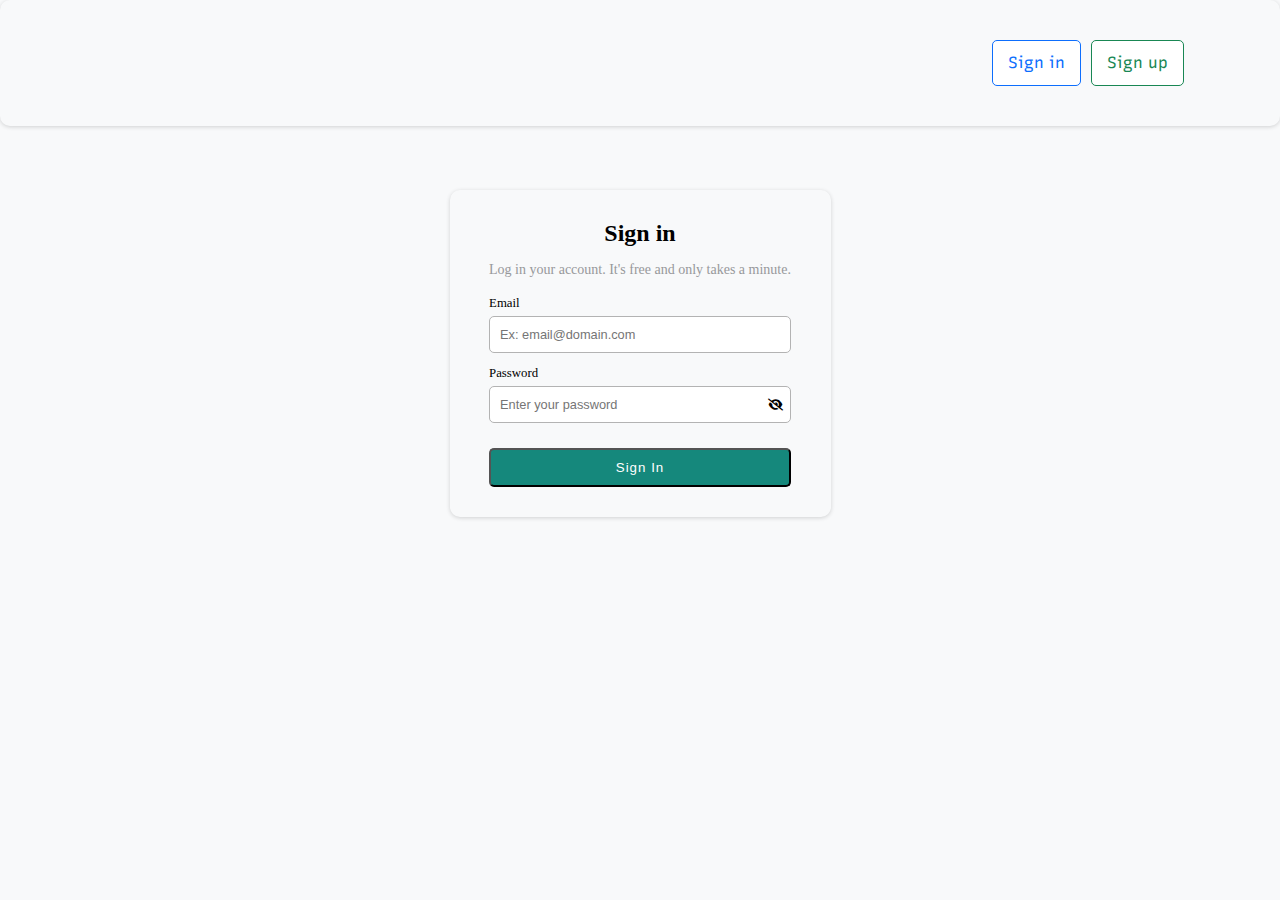
<file: index.html>
<!DOCTYPE html>
<html lang="en">
<head>
    <meta charset="UTF-8">
    <meta http-equiv="X-UA-Compatible" content="IE=edge">
    <meta name="viewport" content="width=device-width, initial-scale=1.0">
    <title>Sign in</title>
    <!-- FONT AWESOME -->
    <link rel="stylesheet" href="https://cdnjs.cloudflare.com/ajax/libs/font-awesome/6.0.0/css/all.min.css" integrity="sha512-9usAa10IRO0HhonpyAIVpjrylPvoDwiPUiKdWk5t3PyolY1cOd4DSE0Ga+ri4AuTroPR5aQvXU9xC6qOPnzFeg==" crossorigin="anonymous" referrerpolicy="no-referrer" />
    <!-- MAIN CSS -->
    <link rel="stylesheet" href="./validator.css">
</head>
<body>
    <header>
        <div class="header__content">
            <a href="https://anduc146khmt.github.io/loginValidate/" target="_blank"><button type="button" class="btn blue">Sign in</button></a>
            <a href="https://anduc146khmt.github.io/ValidateForm/" target="_blank"><button type="button" class="btn green">Sign up</button></a>
        </div>
    </header>
    <div class="form__validation">
        <form action="" method="POST" id="form-1" class="form">
            <div class="form__header">
                <h2>Sign in</h2>
                <p>Log in your account. It's free and only takes a minute.</p>
            </div>
            <div class="form__group email"></div>
            <div class="form__group password"></div>
            <button class="form__submit">Sign In</button>
        </form>
    </div>
    <script src="./validator.js"></script>
    <script>
        Validator({
            form: '#form-2',
            input: '.form__input',
            message : '.form__message',
            submit : '.form__submit',
            optional: '.generatorPasswords',
            rules: [
                Validator.isRequired('#email','Please fill in this field'),
                Validator.isRequired('#password','Please fill in this field'),
                Validator.isEmail('#email', 'Invalid email address. Please try again'),
                Validator.isStrongPassword('#password', 6),
            ],
            getOutput : function(data) {
                console.log(data);
                return data;
            }
        })
    </script>
</body>
</html>
</file>
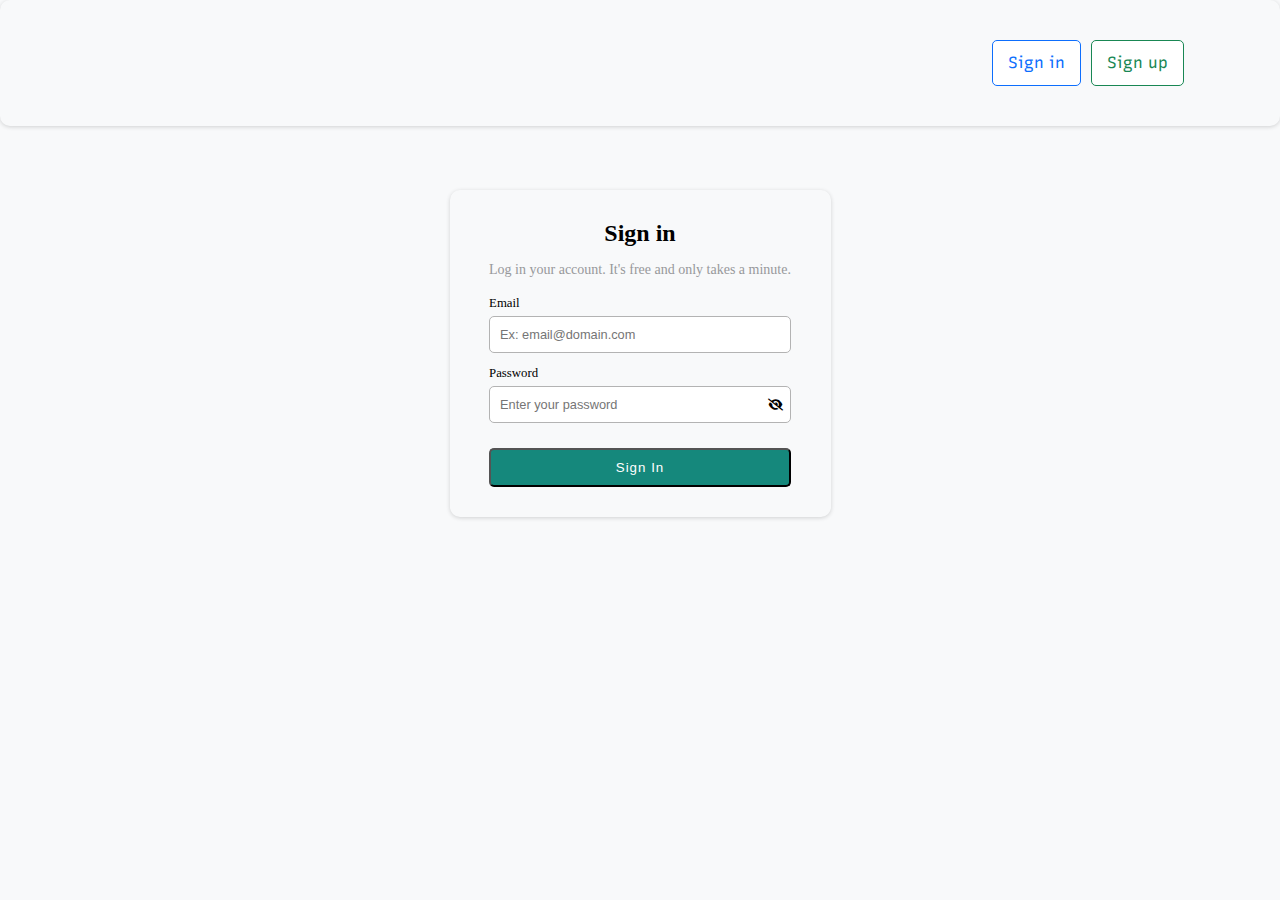
<file: signin.html>
<!DOCTYPE html>
<html lang="en">
<head>
    <meta charset="UTF-8">
    <meta http-equiv="X-UA-Compatible" content="IE=edge">
    <meta name="viewport" content="width=device-width, initial-scale=1.0">
    <title>Sign in</title>
    <!-- FONT AWESOME -->
    <link rel="stylesheet" href="https://cdnjs.cloudflare.com/ajax/libs/font-awesome/6.0.0/css/all.min.css" integrity="sha512-9usAa10IRO0HhonpyAIVpjrylPvoDwiPUiKdWk5t3PyolY1cOd4DSE0Ga+ri4AuTroPR5aQvXU9xC6qOPnzFeg==" crossorigin="anonymous" referrerpolicy="no-referrer" />
    <!-- MAIN CSS -->
    <link rel="stylesheet" href="./validator.css">
</head>
<body>
    <header>
        <div class="header__content">
            <a href="https://anduc146khmt.github.io/loginValidate/" target="_blank"><button type="button" class="btn blue">Sign in</button></a>
            <a href="https://anduc146khmt.github.io/ValidateForm/"><button type="button" class="btn green" target="_blank">Sign up</button></a>
        </div>
    </header>
    <div class="form__validation">
        <form action="" method="POST" id="form-1" class="form">
            <div class="form__header">
                <h2>Sign in</h2>
                <p>Log in your account. It's free and only takes a minute.</p>
            </div>
            <div class="form__group email"></div>
            <div class="form__group password"></div>
            <button class="form__submit">Sign In</button>
        </form>
    </div>
    <script src="./validator.js"></script>
    <script>
        Validator({
            form: '#form-2',
            input: '.form__input',
            message : '.form__message',
            submit : '.form__submit',
            optional: '.generatorPasswords',
            rules: [
                Validator.isRequired('#email','Please fill in this field'),
                Validator.isRequired('#password','Please fill in this field'),
                Validator.isEmail('#email', 'Invalid email address. Please try again'),
                Validator.isStrongPassword('#password', 6),
            ],
            getOutput : function(data) {
                console.log(data);
                return data;
            }
        })
    </script>
</body>
</html>
</file>
<file: validator.css>
@import url('https://fonts.googleapis.com/css2?family=Recursive:wght@400;700&display=swap');
* {
    margin: 0;
    padding: 0;
    box-sizing: border-box;
}
body {
    font-size: 16px;
    background-color: #f8f9fa;
    scroll-behavior: smooth;
}
/* HEADER */
header {
    position: fixed;
    width: 100%;
    top: 0;
    left: 0;
    z-index: 1;
    border-radius: 10px;
    box-shadow: rgba(0, 0, 0, 0.16) 0px 1px 4px;
    background-color: #F8F9FA;
}
.header__content {
    width: 85%;
    margin:auto;
    padding: 40px 0;
    display: flex;
    justify-content: flex-end;
    align-items: center;
}
.btn  {
    padding: 10px 15px;
    border-radius: 5px;
    margin-left: 10px;
    font-size: 1rem;
    color: white;
    border: 1px solid transparent;
    font-weight: 400;
    line-height: 1.5;
    font-family: 'Recursive', sans-serif;
    background-color: #fff;
}
.btn:hover {
    cursor: pointer;
    opacity: 0.8;
}
.blue {
    color: #0d6efd;
    border-color: #0d6efd;
}
.blue:hover {
    background-color: #0d6efd;
    color: white;
}
.green {
    color: #198754;
    border-color: #198754;
}
.green:hover {
    background-color: #198754;
    color: white;
}
/* CONTENT BLOCK */
.form__validation {
    width: 381px;
    margin: 190px auto 30px;
    display: flex;
    align-items: center;
    justify-content: center;
    box-shadow: 0px 1px 4px rgba(0,0,0,0.16);
    border-radius: 10px;
    padding: 30px 20px;
}
#country.form__input {
    background-color: #fff;
}
/* FORM */
.form__header {
    text-align: center;
}
.form__header p {
    font-size: 0.875rem;
    color: #97989b;
    margin: 15px 0;
}
/* FORM GROUP */
.form__label {
    font-size: 0.8rem;
    font-weight: 500;
}
.form__input {
    font-size: 0.8rem;
    display: block;
    width: 100%;
    padding: 10px;
    margin: 5px 0 5px;
    border: 1px solid #b3b3b3;
    border-radius: 5px;
}
.form__submit {
    width: 100%;
    text-align: center;
    padding: 10px 0;
    margin-top: 15px;
    color: white;
    background-color: #15887c;
    border-radius: 5px;
    letter-spacing: 1px;
}
.form__submit:hover {
    opacity: 0.6;
    cursor: pointer;
}
.form__input:hover {
    border-color: #1dbfaf;
}
.form__message {
    width: 100%;
    font-size: 0.75rem;
    margin-bottom: 10px;
    color: #e84e55;
    font-weight: bold;
}
.invalid {
    border: 1px solid #e84e55;
}
.generatorPasswords {
    font-size: 0.75rem;
    text-decoration: none;
    color: #e84e55;
    display: none;
}
.exist {
    display: block;
}
/* ICON */
.password {
    position: relative;
}
.password__icon {
    position: absolute;
    right: 8px;
    top: 36px;
    font-size: 0.75rem;
}
.password__icon:hover {
    opacity: 0.6;
    cursor: pointer;
}
/* RESPONSIVE */
@media screen and (max-width: 450px) {
    .form__validation {
        margin: 15vh auto 5vh;
        width: 90%;
    }
    .password__icon {
        top: 38px;
    }
    .header__content {
        padding: 20px 0;
    }
    .btn {
        font-size: 0.75rem;
        padding: 5px 10px;
    }
}
.option .form__input, .form__choice {
    display: flex;
    justify-content: space-around;
    border: none;
    font-size: 0.75rem;
    align-items: center;
}
.form__choice p {
    margin-left: 5px;
}
</file>
